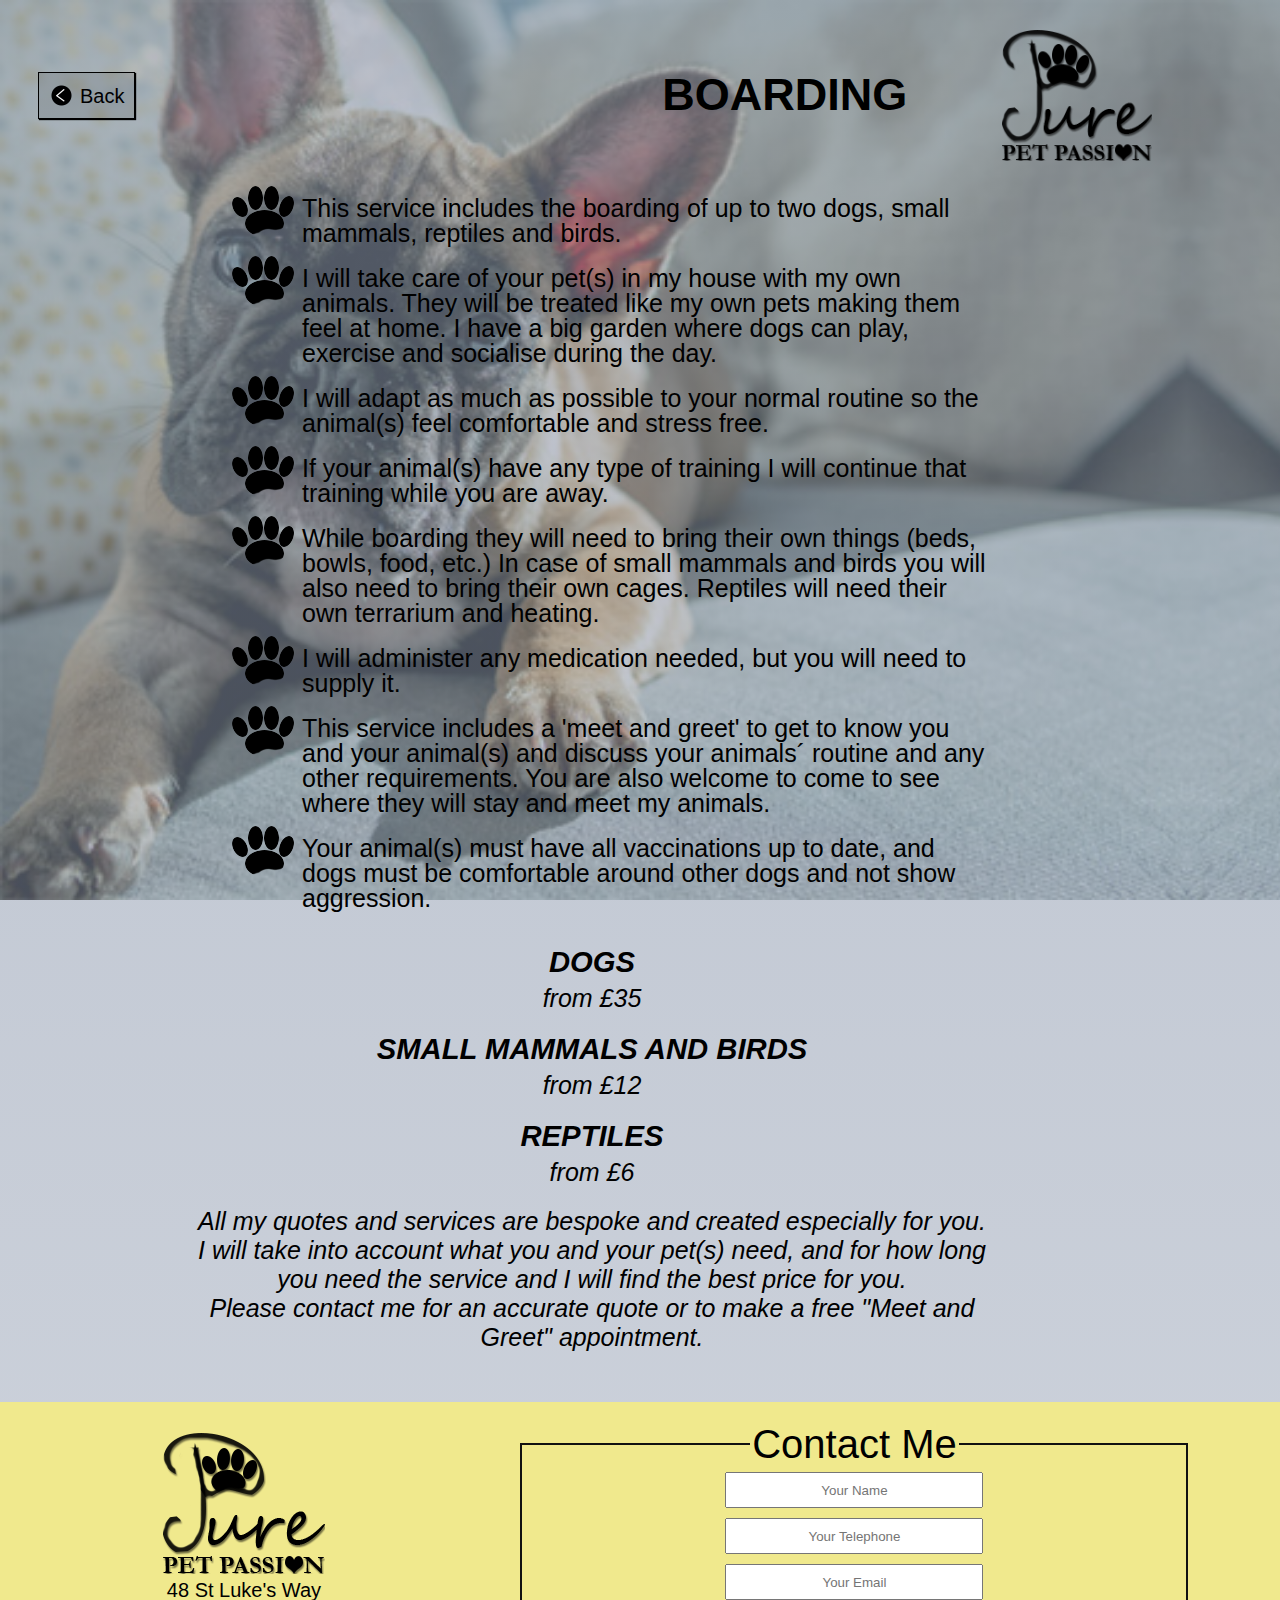
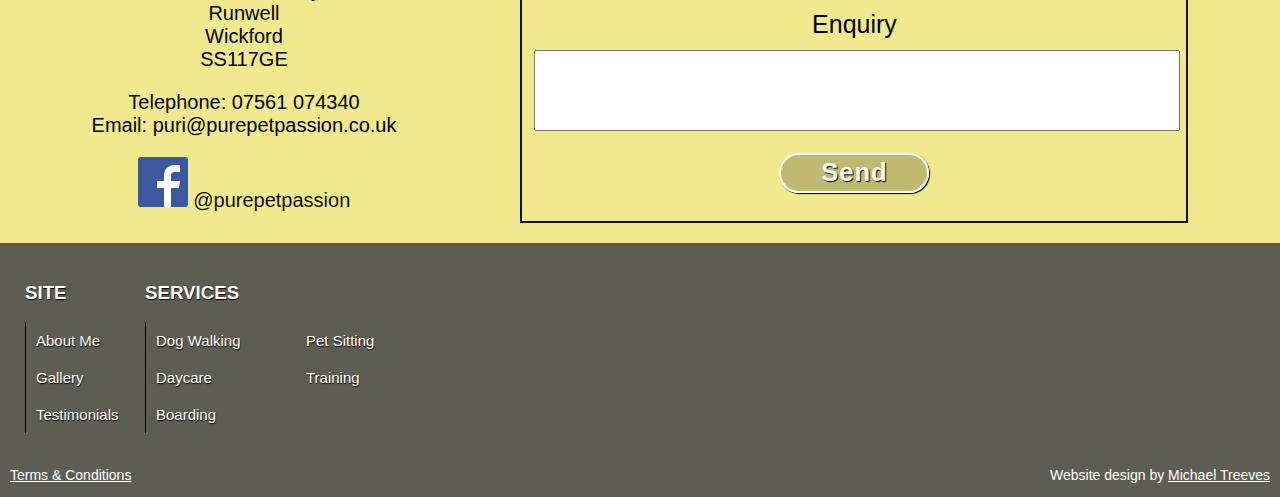
<file: boarding/index.html>
<!DOCTYPE html>
<html>
<head>
    <link rel="stylesheet" type="text/css" href="boarding.css">
    <meta name="viewport" content="width=device-width, initial-scale=1, shrink-to-fit=no">
    <meta charset="utf-8">
    <link href="../favicon.ico" rel="icon" type="image/x-icon" />
    <title>Boarding</title>
</head>
<body>
<div class="container">
    <div class="header">
        <a href="https://purepetpassion.co.uk/#services" class="back"><img class="back-button" src="../images/back.png"> Back</a>
        <h1>BOARDING</h1>
        <img src="../images/logotrans.png">
    </div>
    <div class="list">
        <ul>
            <li class="bullet">
            This service includes the boarding of up to two dogs, small mammals, reptiles and birds.</li>
            <li class="bullet">
            I will take care of your pet(s) in my house with my own animals. They will be treated like my own pets making them feel at home. I have a big garden where dogs can play, exercise and socialise during the day.</li>
            <li class="bullet">
            I will adapt as much as possible to your normal routine so the animal(s) feel comfortable and stress free.</li>
            <li class="bullet">
            If your animal(s) have any type of training I will continue that training while you are away.</li>
            <li class="bullet">
            While boarding they will need to bring their own things (beds, bowls, food, etc.) In case of small mammals and birds you will also need to bring their own cages. Reptiles will need their own terrarium and heating.</li>
            <li class="bullet">
            I will administer any medication needed, but you will need to supply it.</li>
            <li class="bullet">
            This service includes a 'meet and greet' to get to know you and your animal(s) and discuss your animals´ routine and any other requirements. You are also welcome to come to see where they will stay and meet my animals.</li>
            <li class="bullet">
            Your animal(s) must have all vaccinations up to date, and dogs must be comfortable around other dogs and not show aggression.</li>
        </ul>
        <div class="prices">
            <h3>DOGS</h3>
            <p>from £35</p>

            <h3>SMALL MAMMALS AND BIRDS</h3>
            <p>from £12</p>

            <h3>REPTILES</h3>
            <p>from £6</p>

            <p>All my quotes and services are bespoke and created especially for you. <br>I will take into account what you and your pet(s) need, and for how long you need the service and I will find the best price for you. <br>Please contact me for an accurate quote or to make a free "Meet and Greet" appointment.</p>
            
        </div>
    </div>
</div>
<section id="contact">
    <div class="details">
        <img src="../images/logotrans.png">
        <p>48 St Luke's Way<br>
            Runwell<br>
            Wickford<br>
            SS117GE<br>
        </p>
        <p>
            Telephone: 07561 074340<br>
            Email: puri@purepetpassion.co.uk
        </p>
        <a href="https://www.facebook.com/purepetpassion"><img class="facebook" src="../images/fblogo.png" alt="facebook logo"> @purepetpassion</a>
    </div>
    <div class="form">
        <fieldset>
            <legend align="center">Contact Me</legend>
            <form action="https://formspree.io/puri@purepetpassion.co.uk"
                  method="POST">
                <input type="text" name="name" placeholder="Your Name" required><br>
                <input type="text" name="telephone" placeholder="Your Telephone"><br>
                <input type="email" name="_replyto" placeholder="Your Email" required><br>
                <label>Enquiry</label><br>
                <textarea name="message" rows="5" required></textarea>
                <br><br>
                <input class="submit" type="submit" value="Send">
            </form><br>
          </fieldset>
    </div>
</section>
<section id="footer">
    <div class="site">
        <h3>SITE</h3>
        <ul>
            <li><a href="https://purepetpassion.co.uk/#about">About Me</a></li>
            <li><a href="https://purepetpassion.co.uk/#gallery">Gallery</a></li>
            <li><a href="https://purepetpassion.co.uk/#testimonials">Testimonials</a></li>
        </ul>
    </div>
    <div class="services">
        <h3>SERVICES</h3>
        <ul>
            <li><a href="https://purepetpassion.co.uk/dogwalk/">Dog Walking</a></li>
            <li><a href="https://purepetpassion.co.uk/petsit/">Pet Sitting</a></li>
            <li><a href="https://purepetpassion.co.uk/dogdaycare/">Daycare</a></li>
            <li><a href="https://purepetpassion.co.uk/training/">Training</a></li>
            <li><a href="https://purepetpassion.co.uk/boarding/">Boarding</a></li>
        </ul>
    </div>
</section>
<section class="copyright">
    <a href="https://purepetpassion.co.uk/terms/">Terms & Conditions</a>
    <p>Website design by <a href="http://www.mike-treeves.co.uk/">Michael Treeves</a></p>
</section>
</body>
</html>
</file>
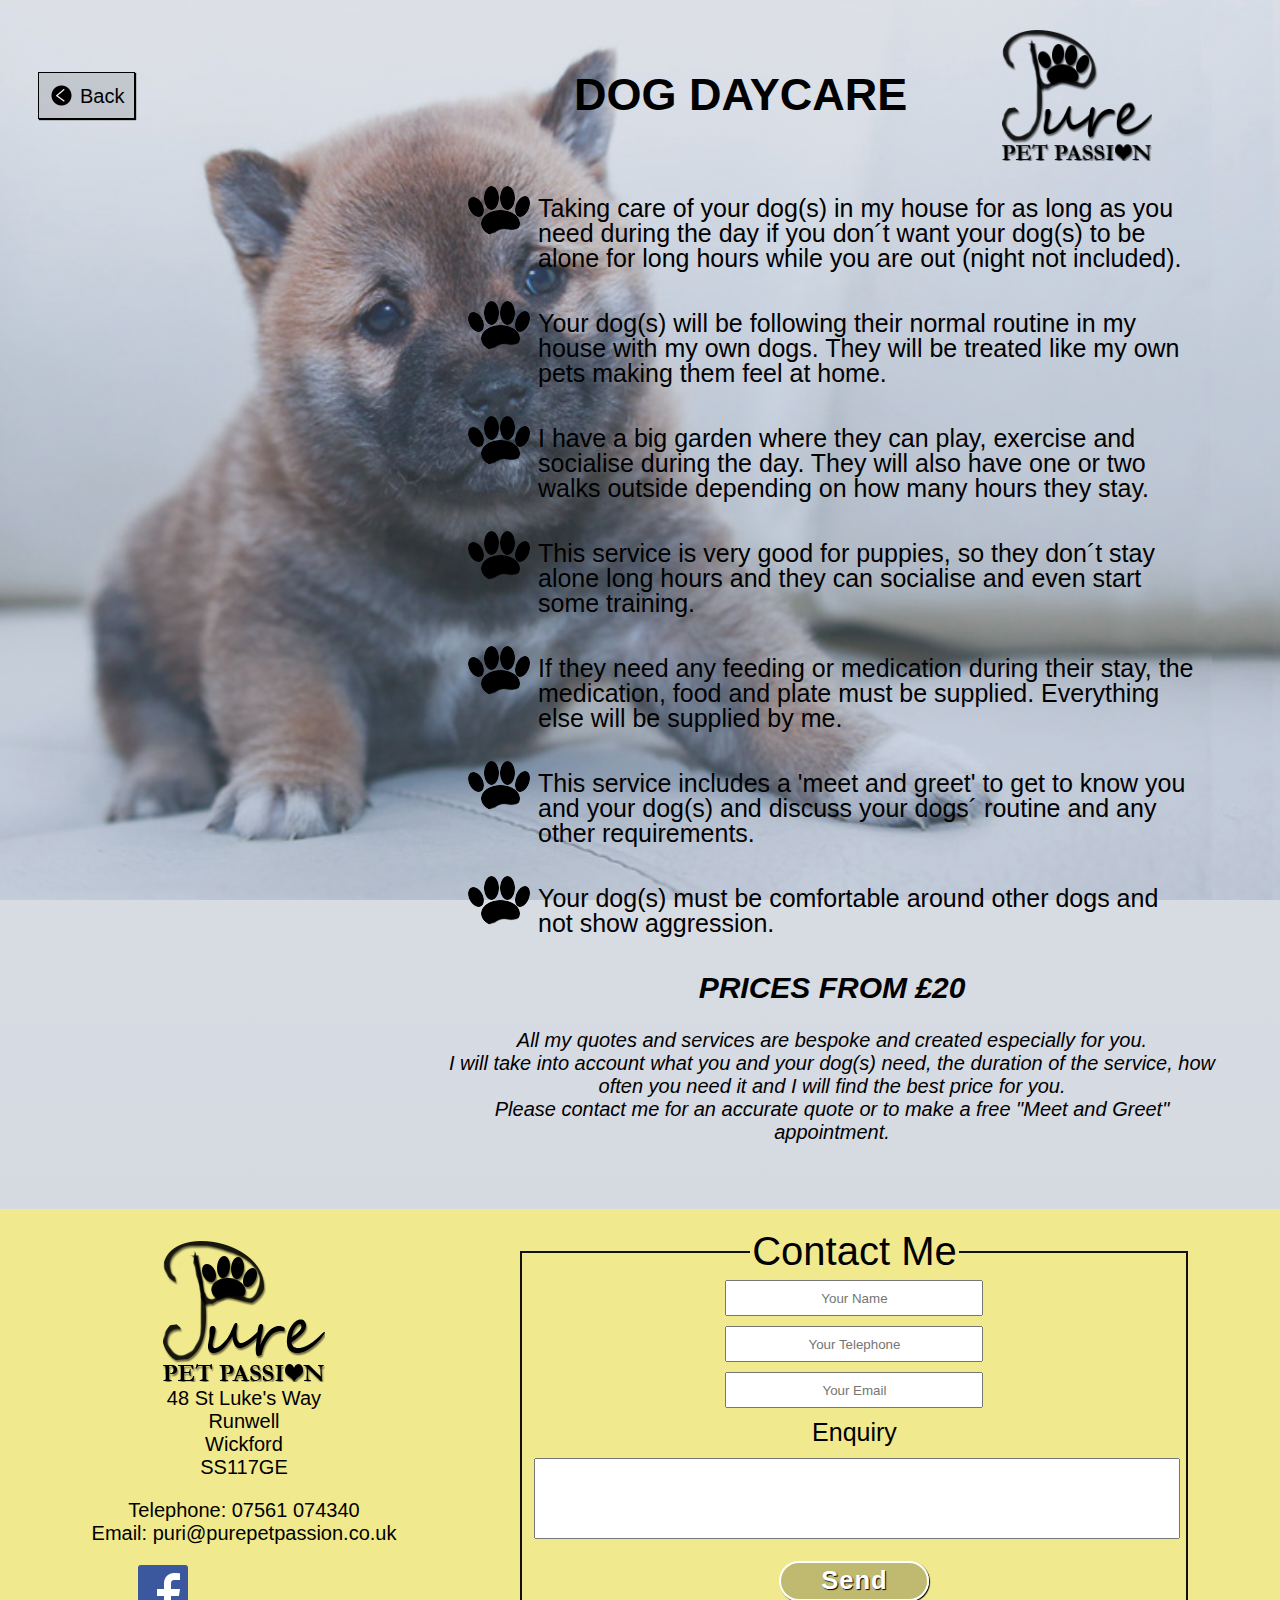
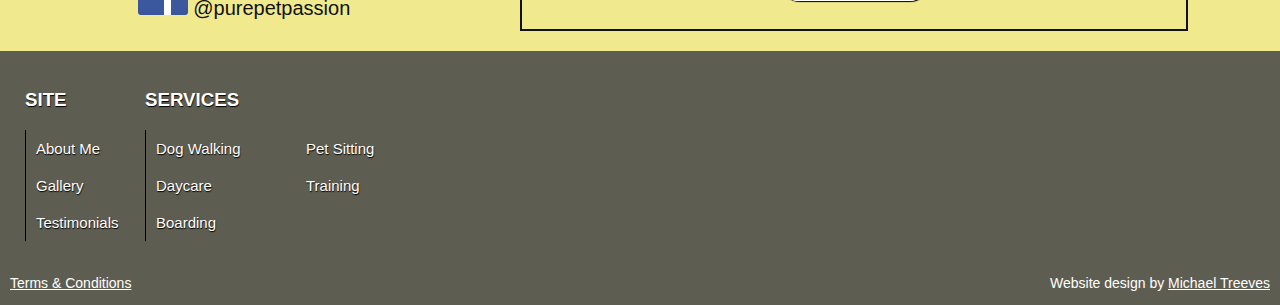
<file: dogdaycare/index.html>
<!DOCTYPE html>
<html>
<head>
    <link rel="stylesheet" type="text/css" href="daycare.css">
    <meta name="viewport" content="width=device-width, initial-scale=1">
    <meta charset="utf-8">
    <link href="../favicon.ico" rel="icon" type="image/x-icon" />
    <title>Dog Daycare</title>
</head>
<body>
<div class="container">
    <div class="header">
        <a href="https://purepetpassion.co.uk/#services" class="back"><img class="back-button" src="../images/back.png"> Back</a>
        <h1>DOG DAYCARE</h1>
        <img src="../images/logotrans.png">
    </div>
    <div class="list">
        <ul>
            <li class="bullet">
            Taking care of your dog(s) in my house for as long as you need during the day if you don´t want your dog(s) to be alone for long hours while you are out (night not included).</li>
            <li class="bullet">
            Your dog(s) will be following their normal routine in my house with my own dogs. They will be treated like my own pets making them feel at home.</li>
            <li class="bullet">
            I have a big garden where they can play, exercise and socialise during the day. They will also have one or two walks outside depending on how many hours they stay.</li>
            <li class="bullet">
            This service is very good for puppies, so they don´t stay alone long hours and they can socialise and even start some training.</li>
            <li class="bullet">
            If they need any feeding or medication during their stay, the medication, food and plate must be supplied. Everything else will be supplied by me.</li>
            <li class="bullet">
            This service includes a 'meet and greet' to get to know you and your dog(s) and discuss your dogs´ routine and any other requirements. </li>
            <li class="bullet">
            Your dog(s) must be comfortable around other dogs and not show aggression.</li>
        </ul>
        <div class="prices">
            <h2>PRICES FROM £20</h2>
            <p>All my quotes and services are bespoke and created especially for you. <br>I will take into account what you and your dog(s) need, the duration of the service, how often you need it and I will find the best price for you. <br>Please contact me for an accurate quote or to make a free "Meet and Greet" appointment.</p>
        </div>
    </div>
</div>
<section id="contact">
    <div class="details">
        <img src="../images/logotrans.png">
        <p>48 St Luke's Way<br>
            Runwell<br>
            Wickford<br>
            SS117GE<br>
        </p>
        <p>
            Telephone: 07561 074340<br>
            Email: puri@purepetpassion.co.uk
        </p>
        <a href="https://www.facebook.com/purepetpassion"><img class="facebook" src="../images/fblogo.png" alt="facebook logo"> @purepetpassion</a>
        </div>
    <div class="form">
        <fieldset>
            <legend align="center">Contact Me</legend>
            <form action="https://formspree.io/puri@purepetpassion.co.uk"
                  method="POST">
                <input type="text" name="name" placeholder="Your Name" required><br>
                <input type="text" name="telephone" placeholder="Your Telephone"><br>
                <input type="email" name="_replyto" placeholder="Your Email" required><br>
                <label>Enquiry</label><br>
                <textarea name="message" rows="5" required></textarea>
                <br><br>
                <input class="submit" type="submit" value="Send">
            </form><br>
          </fieldset>
    </div>
</section>
<section id="footer">
    <div class="site">
        <h3>SITE</h3>
        <ul>
            <li><a href="https://purepetpassion.co.uk/#about">About Me</a></li>
            <li><a href="https://purepetpassion.co.uk/#gallery">Gallery</a></li>
            <li><a href="https://purepetpassion.co.uk/#testimonials">Testimonials</a></li>
        </ul>
    </div>
    <div class="services">
        <h3>SERVICES</h3>
        <ul>
            <li><a href="https://purepetpassion.co.uk/dogwalk/">Dog Walking</a></li>
            <li><a href="https://purepetpassion.co.uk/petsit/">Pet Sitting</a></li>
            <li><a href="https://purepetpassion.co.uk/dogdaycare/">Daycare</a></li>
            <li><a href="https://purepetpassion.co.uk/training/">Training</a></li>
            <li><a href="https://purepetpassion.co.uk/boarding/">Boarding</a></li>
        </ul>
    </div>
</section>
<section class="copyright">
    <a href="https://purepetpassion.co.uk/terms/">Terms & Conditions</a>
    <p>Website design by <a href="http://www.mike-treeves.co.uk/">Michael Treeves</a></p>
</section>
</body>
</html>
</file>
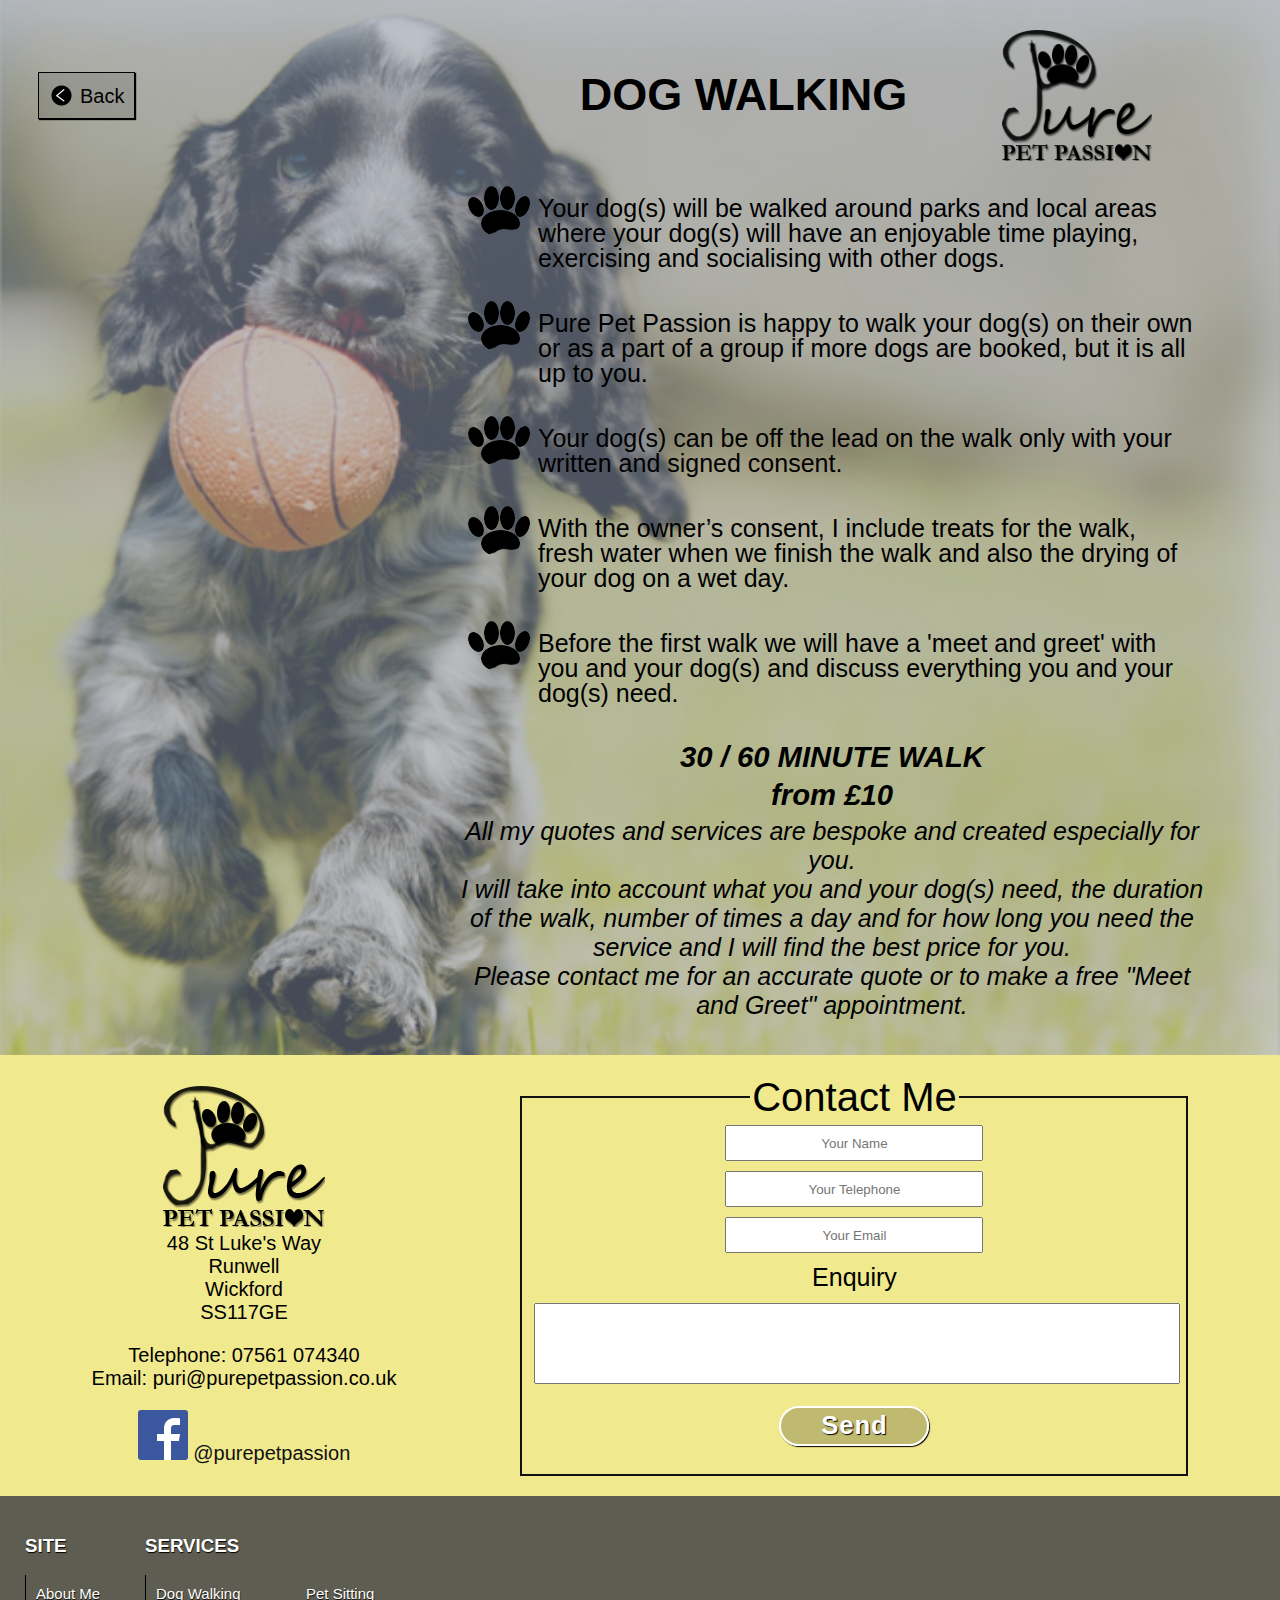
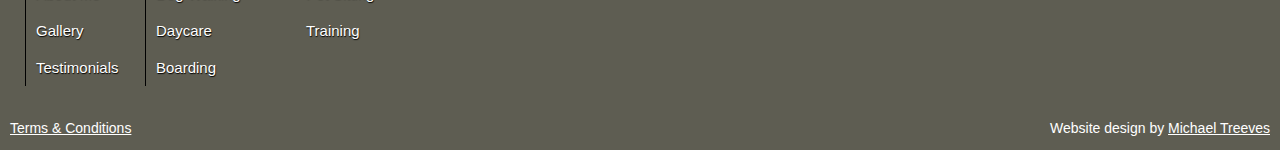
<file: dogwalk/index.html>
<!DOCTYPE html>
<html>
<head>
    <link rel="stylesheet" type="text/css" href="dogwalk.css">
    <meta name="viewport" content="width=device-width, initial-scale=1">
    <meta charset="utf-8">
    <link href="../favicon.ico" rel="icon" type="image/x-icon" />
    <title>Dog Walking</title>
</head>
<body>
<div class="container">
    <div class="header">
        <a href="https://purepetpassion.co.uk/#services" class="back"><img class="back-button" src="../images/back.png"> Back</a>
        <h1>DOG WALKING</h1>
        <img src="../images/logotrans.png">
    </div>
    <div class="list">
        <ul>
            <li class="bullet">
            Your dog(s) will be walked around parks and local areas where your dog(s) will have an enjoyable time playing, exercising and socialising with other dogs.</li>
            <li class="bullet">
            Pure Pet Passion is happy to walk your dog(s) on their own or as a part of a group if more dogs are booked, but it is all up to you.</li>
            <li class="bullet">
            Your dog(s) can be off the lead on the walk only with your written and signed consent.</li>
            <li class="bullet">
            With the owner’s consent, I include treats for the walk, fresh water when we finish the walk and also the drying of your dog on a wet day.</li>
            <li class="bullet">
            Before the first walk we will have a 'meet and greet' with you and your dog(s) and discuss everything you and your dog(s) need. </li>
        </ul>
        <div class="prices">
            <h3>30 / 60 MINUTE WALK</h3>
            <h3>from £10</h3>
            <p>All my quotes and services are bespoke and created especially for you. <br>I will take into account what you and your dog(s) need, the duration of the walk, number of times a day and for how long you need the service and I will find the best price for you. <br>Please contact me for an accurate quote or to make a free "Meet and Greet" appointment.</p>
        </div>
    </div>
</div>
<section id="contact">
    <div class="details">
        <img src="../images/logotrans.png">
        <p>48 St Luke's Way<br>
            Runwell<br>
            Wickford<br>
            SS117GE<br>
        </p>
        <p>
            Telephone: 07561 074340<br>
            Email: puri@purepetpassion.co.uk
        </p>
        <a href="https://www.facebook.com/purepetpassion"><img class="facebook" src="../images/fblogo.png" alt="facebook logo"> @purepetpassion</a>
        </div>
    <div class="form">
        <fieldset>
            <legend align="center">Contact Me</legend>
            <form action="https://formspree.io/puri@purepetpassion.co.uk"
                  method="POST">
                <input type="text" name="name" placeholder="Your Name" required><br>
                <input type="text" name="telephone" placeholder="Your Telephone"><br>
                <input type="email" name="_replyto" placeholder="Your Email" required><br>
                <label>Enquiry</label><br>
                <textarea name="message" rows="5" required></textarea>
                <br><br>
                <input class="submit" type="submit" value="Send">
            </form><br>
          </fieldset>
    </div>
</section>
<section id="footer">
    <div class="site">
        <h3>SITE</h3>
        <ul>
            <li><a href="https://purepetpassion.co.uk/#about">About Me</a></li>
            <li><a href="https://purepetpassion.co.uk/#gallery">Gallery</a></li>
            <li><a href="https://purepetpassion.co.uk/#testimonials">Testimonials</a></li>
        </ul>
    </div>
    <div class="services">
        <h3>SERVICES</h3>
        <ul>
            <li><a href="https://purepetpassion.co.uk/dogwalk/">Dog Walking</a></li>
            <li><a href="https://purepetpassion.co.uk/petsit/">Pet Sitting</a></li>
            <li><a href="https://purepetpassion.co.uk/dogdaycare/">Daycare</a></li>
            <li><a href="https://purepetpassion.co.uk/training/">Training</a></li>
            <li><a href="https://purepetpassion.co.uk/boarding/">Boarding</a></li>
        </ul>
    </div>
</section>
<section class="copyright">
    <a href="https://purepetpassion.co.uk/terms/">Terms & Conditions</a>
    <p>Website design by <a href="http://www.mike-treeves.co.uk/">Michael Treeves</a></p>
</section>
</body>
</html>
</file>
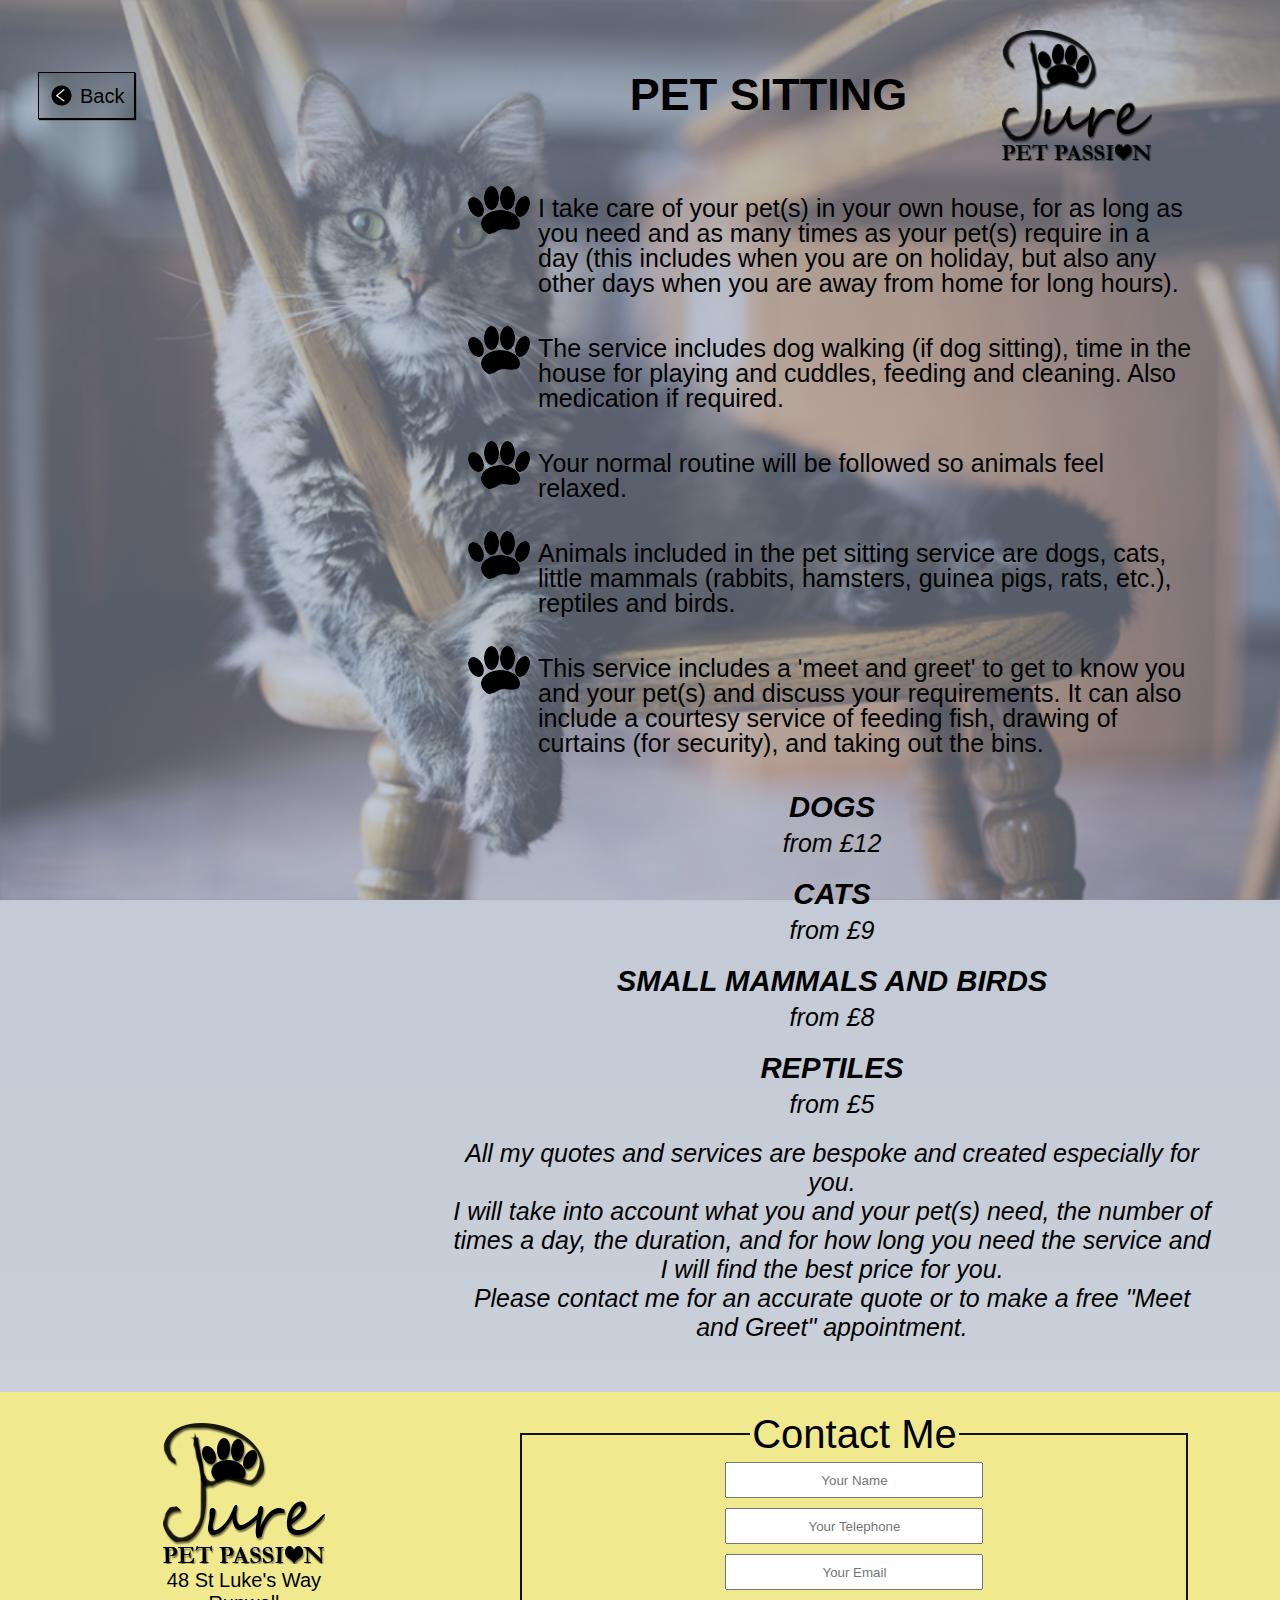
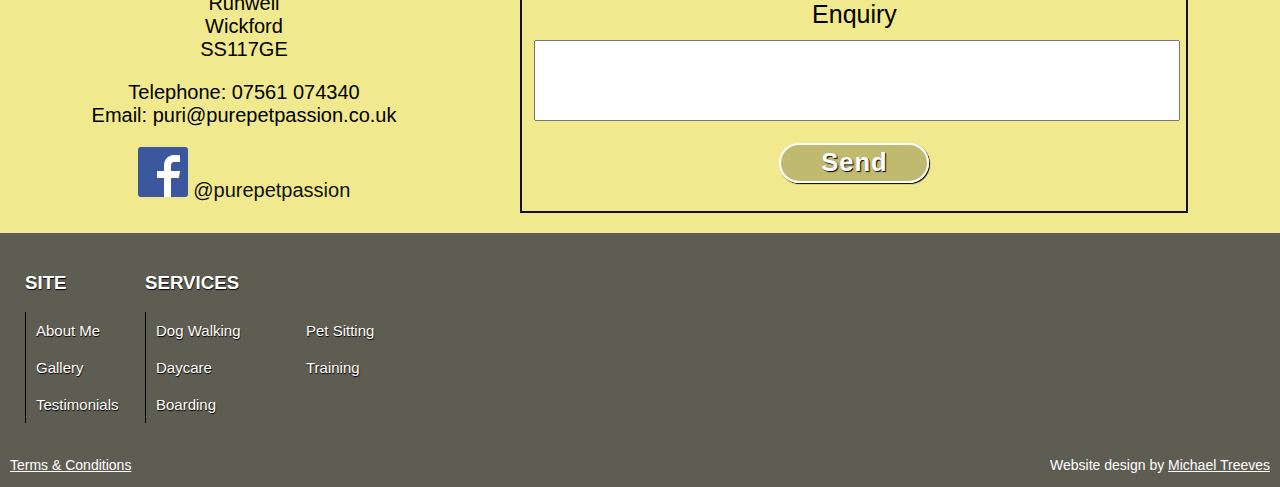
<file: petsit/index.html>
<!DOCTYPE html>
<html>
<head>
    <link rel="stylesheet" type="text/css" href="petsit.css">
    <meta name="viewport" content="width=device-width, initial-scale=1">
    <meta charset="utf-8">
    <link href="../favicon.ico" rel="icon" type="image/x-icon" />
    <title>Pet Sitting</title>
</head>
<body>
<div class="container">
    <div class="header">
        <a href="https://purepetpassion.co.uk/#services" class="back"><img class="back-button" src="../images/back.png"> Back</a>
        <h1>PET SITTING</h1>
        <img src="../images/logotrans.png">
    </div>
    <div class="list">
        <ul>
            <li class="bullet">
            I take care of your pet(s) in your own house, for as long as you need and as many times as your pet(s) require in a day (this includes when you are on holiday, but also any other days when you are away from home for long hours).</li>
            <li class="bullet">
            The service includes dog walking (if dog sitting), time in the house for playing and cuddles, feeding and cleaning. Also medication if required.</li>
            <li class="bullet">
            Your normal routine will be followed so animals feel relaxed.</li>
            <li class="bullet">
            Animals included in the pet sitting service are dogs, cats, little mammals (rabbits, hamsters, guinea pigs, rats, etc.), reptiles and birds.</li>
            <li class="bullet">
            This service includes a 'meet and greet' to get to know you and your pet(s) and discuss your requirements. It can also include a courtesy service of feeding fish, drawing of curtains (for security), and taking out the bins.</li>
        </ul>
        <div class="prices">
            <h3>DOGS</h3>
            <p>from £12</p>

            <h3>CATS</h3>
            <p>from £9</p>

            <h3>SMALL MAMMALS AND BIRDS</h3>
            <p>from £8</p>

            <h3>REPTILES</h3>
            <p>from £5</p>
            <p>All my quotes and services are bespoke and created especially for you. <br>I will take into account what you and your pet(s) need, the number of times a day, the duration, and for how long you need the service and I will find the best price for you. <br>Please contact me for an accurate quote or to make a free "Meet and Greet" appointment.</p>
        </div>
    </div>
</div>
<section id="contact">
    <div class="details">
        <img src="../images/logotrans.png">
        <p>48 St Luke's Way<br>
            Runwell<br>
            Wickford<br>
            SS117GE<br>
        </p>
        <p>
            Telephone: 07561 074340<br>
            Email: puri@purepetpassion.co.uk
        </p>
        <a href="https://www.facebook.com/purepetpassion"><img class="facebook" src="../images/fblogo.png" alt="facebook logo"> @purepetpassion</a>
        </div>
    <div class="form">
        <fieldset>
            <legend align="center">Contact Me</legend>
            <form action="https://formspree.io/puri@purepetpassion.co.uk"
                  method="POST">
                <input type="text" name="name" placeholder="Your Name" required><br>
                <input type="text" name="telephone" placeholder="Your Telephone"><br>
                <input type="email" name="_replyto" placeholder="Your Email" required><br>
                <label>Enquiry</label><br>
                <textarea name="message" rows="5" required></textarea>
                <br><br>
                <input class="submit" type="submit" value="Send">
            </form><br>
          </fieldset>
    </div>
</section>
<section id="footer">
    <div class="site">
        <h3>SITE</h3>
        <ul>
            <li><a href="https://purepetpassion.co.uk/#about">About Me</a></li>
            <li><a href="https://purepetpassion.co.uk/#gallery">Gallery</a></li>
            <li><a href="https://purepetpassion.co.uk/#testimonials">Testimonials</a></li>
        </ul>
    </div>
    <div class="services">
        <h3>SERVICES</h3>
        <ul>
            <li><a href="https://purepetpassion.co.uk/dogwalk/">Dog Walking</a></li>
            <li><a href="https://purepetpassion.co.uk/petsit/">Pet Sitting</a></li>
            <li><a href="https://purepetpassion.co.uk/dogdaycare/">Daycare</a></li>
            <li><a href="https://purepetpassion.co.uk/training/">Training</a></li>
            <li><a href="https://purepetpassion.co.uk/boarding/">Boarding</a></li>
        </ul>
    </div>
</section>
<section class="copyright">
    <a href="https://purepetpassion.co.uk/terms/">Terms & Conditions</a>
    <p>Website design by <a href="http://www.mike-treeves.co.uk/">Michael Treeves</a></p>
</section>
</body>
</html>
</file>
<file: boarding/boarding.css>
body {
  background: linear-gradient(rgba(141, 153, 174, 0.6), rgba(141, 153, 174, 0.3)), url(../images/background-boarding-mobile.jpg) no-repeat;
  background-size: 500px;
  font-family: Arial;
  margin: 0; }

.container {
  padding: 30px 0px; }

.header {
  display: grid;
  grid-gap: 10px;
  grid-template-columns: auto 2fr auto;
  align-items: center;
  justify-content: space-between;
  margin: 0px 15px; }
  .header h1 {
    text-align: center;
    font-size: 30px;
    font-size: 5vw; }
    @media (max-width: 300px) {
      .header h1 {
        font-size: 15px; } }
    @media (min-width: 900px) {
      .header h1 {
        font-size: 45px; } }
  .header img {
    width: 20vw;
    max-width: 150px; }
  .header .back {
    text-align: center;
    padding: 10px;
    font-size: 20px;
    text-decoration: none;
    color: black;
    background: rgba(1, 1, 1, 0.1);
    border: 1px solid black;
    box-shadow: 1px 1px 1px black; }
    .header .back:hover {
      background: rgba(255, 255, 255, 0.1); }
    .header .back .back-button {
      width: 25px;
      margin-bottom: -5px; }

.list {
  width: 95%;
  margin: 0 auto;
  font-size: 30px;
  font-size: 3vw; }
  @media (max-width: 333.3333333333px) {
    .list {
      font-size: 10px; } }
  @media (min-width: 1666.6666666667px) {
    .list {
      font-size: 50px; } }
  .list ul {
    font-size: 30px;
    font-size: 3vw;
    list-style-type: none; }
    @media (max-width: 333.3333333333px) {
      .list ul {
        font-size: 10px; } }
    @media (min-width: 833.3333333333px) {
      .list ul {
        font-size: 25px; } }
    .list ul li {
      background: url("../images/paw.png") no-repeat left top;
      padding: 10px 0px 10px 70px;
      line-height: 25px; }

.prices {
  font-size: 30px;
  font-size: 3vw;
  grid-column: 2;
  text-align: center;
  font-style: italic; }
  @media (max-width: 333.3333333333px) {
    .prices {
      font-size: 10px; } }
  @media (min-width: 833.3333333333px) {
    .prices {
      font-size: 25px; } }
  .prices p {
    padding-bottom: 5px; }
  .prices h3, .prices p {
    margin: 5px; }
  .prices h4 {
    margin-top: 10px; }

#contact {
  text-align: center;
  background-color: #f0e98d;
  padding: 20px 0px 30px 0px; }
  #contact .details img {
    height: 100px; }
  #contact .details p {
    margin-top: 0; }
  #contact .details a {
    text-decoration: none;
    color: #111; }
  #contact .details .facebook {
    width: 50px;
    height: 50px; }

.form fieldset {
  width: 80vw;
  margin: 0 auto;
  border: 2px solid #111; }
  .form fieldset legend {
    font-size: 40px;
    font-weight: 500; }
.form input {
  height: 30px;
  width: 250px;
  text-align: center;
  margin-bottom: 10px; }
.form textarea {
  width: 100%;
  margin-top: 0.8em;
  resize: none; }
.form label {
  font-size: 25px; }
.form .submit {
  width: 150px;
  height: 40px;
  cursor: pointer;
  margin: 0 auto;
  border: 2px solid white;
  -webkit-border-radius: 40px;
  border-radius: 40px;
  font-weight: 700;
  font-size: 1.6em;
  line-height: 1;
  color: white;
  text-shadow: 1px 1px 1px black;
  box-shadow: 1px 1px 1px black;
  text-align: center;
  -o-text-overflow: clip;
  text-overflow: clip;
  letter-spacing: 1px;
  background: rgba(1, 1, 1, 0.2); }
  .form .submit:hover {
    transition: all 0.1s ease-in-out;
    transform: scale(1.1); }
  .form .submit:focus {
    outline: 0; }

#footer {
  display: grid;
  grid-template-columns: auto 2fr;
  color: white;
  text-shadow: 0.5px 0.5px 1px black;
  background: #5e5d52;
  text-align: left;
  padding: 20px 25px; }
  #footer h4 {
    font-size: 20px;
    font-size: 4vw;
    display: inline-block;
    margin: 5px;
    border-bottom: 1px solid black; }
    @media (max-width: 500px) {
      #footer h4 {
        font-size: 20px; } }
    @media (min-width: 750px) {
      #footer h4 {
        font-size: 30px; } }
  #footer ul {
    font-size: 15px;
    font-size: 3vw;
    list-style-type: none;
    padding: 0;
    margin: 0;
    border-left: 1px solid black; }
    @media (max-width: 433.3333333333px) {
      #footer ul {
        font-size: 13px; } }
    @media (min-width: 500px) {
      #footer ul {
        font-size: 15px; } }
    #footer ul li a {
      padding: 10px;
      display: inline-block;
      color: white;
      text-decoration: none; }
      #footer ul li a:hover {
        background: rgba(244, 244, 244, 0.8); }
  #footer .site {
    margin-right: 20px;
    max-width: 100px; }
  #footer .services ul {
    max-width: 300px;
    display: grid;
    grid-template-columns: 1fr 1fr;
    grid-template-rows: 1fr 1fr 1fr;
    max-width: 300px; }

.copyright {
  display: flex;
  justify-content: space-between;
  align-items: center;
  background: #5e5d52;
  padding: 0px 10px;
  font-size: 12px;
  color: white; }
  .copyright a {
    color: white; }

@media screen and (min-width: 500px) {
  body {
    background: linear-gradient(rgba(141, 153, 174, 0.6), rgba(141, 153, 174, 0.4)) url(../images/background-boarding-mobile.jpg) no-repeat;
    background-size: cover; }

  .header {
    margin: 0px 10% 0 3%; }
    .header h1 {
      margin-right: 10%;
      text-align: right; }

  .list {
    width: 80%;
    margin: 0 15vw;
    max-width: 800px; }

  .prices p {
    padding-bottom: 15px; }

  #contact {
    display: flex;
    align-items: center;
    justify-content: center;
    padding: 20px; }
    #contact .details {
      margin-right: 10%;
      font-size: 20px; }
      #contact .details img {
        width: 162px;
        height: 141px; }
    #contact .form fieldset {
      width: 50vw; }

  .copyright {
    font-size: 14px; } }
@media screen and (min-width: 1025px) {
  body {
    background: linear-gradient(rgba(141, 153, 174, 0.6), rgba(141, 153, 174, 0.4)), url(../images/background-boarding.jpg) no-repeat fixed;
    background-size: cover; } }
@media screen and (min-width: 1350px) {
  .list {
    width: 100%;
    margin: 0 39vw; } }

/*# sourceMappingURL=boarding.css.map */
</file>
<file: dogdaycare/daycare.css>
body {
  background: linear-gradient(rgba(141, 153, 174, 0.6), rgba(141, 153, 174, 0.3)), url(../images/daycare-mobile.jpg) no-repeat;
  background-size: contain;
  font-family: Arial;
  margin: 0; }

.container {
  padding: 30px 0px; }

.header {
  display: grid;
  grid-gap: 10px;
  grid-template-columns: auto 2fr auto;
  align-items: center;
  justify-content: space-between;
  margin: 0px 15px; }
  .header h1 {
    text-align: center;
    font-size: 30px;
    font-size: 5vw; }
    @media (max-width: 300px) {
      .header h1 {
        font-size: 15px; } }
    @media (min-width: 900px) {
      .header h1 {
        font-size: 45px; } }
  .header img {
    width: 20vw;
    max-width: 150px; }
  .header .back {
    text-align: center;
    font-size: 20px;
    padding: 10px;
    text-decoration: none;
    color: black;
    background: rgba(1, 1, 1, 0.1);
    border: 1px solid black;
    box-shadow: 1px 1px 1px black; }
    .header .back:hover {
      background: rgba(255, 255, 255, 0.1); }
    .header .back .back-button {
      width: 25px;
      margin-bottom: -5px; }

.list {
  width: 80%;
  margin: 0 auto;
  font-size: 30px;
  font-size: 3vw; }
  @media (max-width: 333.3333333333px) {
    .list {
      font-size: 10px; } }
  @media (min-width: 1333.3333333333px) {
    .list {
      font-size: 40px; } }
  .list .fa-paw {
    font-size: 10vw;
    max-width: 80px; }
  .list ul {
    font-size: 30px;
    font-size: 3vw;
    list-style-type: none;
    padding: 0; }
    @media (max-width: 333.3333333333px) {
      .list ul {
        font-size: 10px; } }
    @media (min-width: 833.3333333333px) {
      .list ul {
        font-size: 25px; } }
    .list ul li {
      background: url("../images/paw.png") no-repeat left top;
      padding: 10px 0px 10px 70px;
      line-height: 25px; }

.prices {
  font-size: 30px;
  font-size: 2.8vw;
  grid-column: 2;
  text-align: center;
  font-style: italic; }
  @media (max-width: 357.1428571429px) {
    .prices {
      font-size: 10px; } }
  @media (min-width: 714.2857142857px) {
    .prices {
      font-size: 20px; } }
  .prices p {
    padding-bottom: 15px; }
  .prices h3 {
    margin: 5px; }
  .prices .clarification {
    margin: 5%; }
    .prices .clarification h4 {
      margin: 0; }

#contact {
  text-align: center;
  background-color: #f0e98d;
  padding: 20px 0px 30px 0px; }
  #contact .details img {
    height: 100px; }
  #contact .details p {
    margin-top: 0; }
  #contact .details a {
    text-decoration: none;
    color: #111; }
  #contact .details .facebook {
    width: 50px;
    height: 50px; }

.form fieldset {
  width: 80vw;
  margin: 0 auto;
  border: 2px solid #111; }
  .form fieldset legend {
    font-size: 40px;
    font-weight: 500; }
.form input {
  height: 30px;
  width: 250px;
  text-align: center;
  margin-bottom: 10px; }
.form textarea {
  width: 100%;
  margin-top: 0.8em;
  resize: none; }
.form label {
  font-size: 25px; }
.form .submit {
  width: 150px;
  height: 40px;
  cursor: pointer;
  margin: 0 auto;
  border: 2px solid white;
  -webkit-border-radius: 40px;
  border-radius: 40px;
  font-weight: 700;
  font-size: 1.6em;
  line-height: 1;
  color: white;
  text-shadow: 1px 1px 1px black;
  box-shadow: 1px 1px 1px black;
  text-align: center;
  -o-text-overflow: clip;
  text-overflow: clip;
  letter-spacing: 1px;
  background: rgba(1, 1, 1, 0.2); }
  .form .submit:hover {
    transition: all 0.1s ease-in-out;
    transform: scale(1.1); }
  .form .submit:focus {
    outline: 0; }

#footer {
  display: grid;
  grid-template-columns: auto 2fr;
  color: white;
  text-shadow: 0.5px 0.5px 1px black;
  background: #5e5d52;
  text-align: left;
  padding: 20px 25px; }
  #footer h4 {
    font-size: 20px;
    font-size: 4vw;
    display: inline-block;
    margin: 5px;
    border-bottom: 1px solid black; }
    @media (max-width: 500px) {
      #footer h4 {
        font-size: 20px; } }
    @media (min-width: 750px) {
      #footer h4 {
        font-size: 30px; } }
  #footer ul {
    font-size: 15px;
    font-size: 3vw;
    list-style-type: none;
    padding: 0;
    margin: 0;
    border-left: 1px solid black; }
    @media (max-width: 433.3333333333px) {
      #footer ul {
        font-size: 13px; } }
    @media (min-width: 500px) {
      #footer ul {
        font-size: 15px; } }
    #footer ul li a {
      padding: 10px;
      display: inline-block;
      color: white;
      text-decoration: none; }
      #footer ul li a:hover {
        background: rgba(244, 244, 244, 0.8); }
  #footer .site {
    margin-right: 20px;
    max-width: 100px; }
  #footer .services ul {
    max-width: 300px;
    display: grid;
    grid-template-columns: 1fr 1fr;
    grid-template-rows: 1fr 1fr 1fr;
    max-width: 300px; }

.copyright {
  display: flex;
  justify-content: space-between;
  align-items: center;
  background: #5e5d52;
  padding: 0px 10px;
  font-size: 12px;
  color: white; }
  .copyright a {
    color: white; }

@media screen and (min-width: 700px) {
  body {
    background: linear-gradient(rgba(141, 153, 174, 0.3), rgba(141, 153, 174, 0.4)), url(../images/daycare-mobile.jpg) no-repeat;
    background-size: cover; }

  .header {
    margin: 0px 10% 0 3%; }
    .header h1 {
      margin-right: 10%;
      text-align: right; }

  .list {
    width: 60%;
    margin: 0 35vw;
    max-width: 800px; }
    .list li {
      margin: 20px; }

  #contact {
    display: flex;
    align-items: center;
    justify-content: center;
    padding: 20px; }
    #contact .details {
      margin-right: 10%;
      font-size: 20px; }
      #contact .details img {
        width: 162px;
        height: 141px; }
    #contact .form fieldset {
      width: 50vw; }

  .copyright {
    font-size: 14px; } }
@media screen and (min-width: 1025px) {
  body {
    background: linear-gradient(rgba(141, 153, 174, 0.3), rgba(141, 153, 174, 0.4)), url(../images/background-daycare.jpg) no-repeat fixed;
    background-size: cover; } }

/*# sourceMappingURL=daycare.css.map */
</file>
<file: dogwalk/dogwalk.css>
body {
  background: linear-gradient(rgba(141, 153, 174, 0.7), rgba(141, 153, 174, 0.5)), url(../images/background-dogwalk-mobile.jpg) no-repeat;
  font-family: Arial;
  background-size: contain;
  margin: 0; }

.container {
  padding: 30px 0px; }

.header {
  display: grid;
  grid-gap: 10px;
  grid-template-columns: auto 2fr auto;
  align-items: center;
  justify-content: space-between;
  margin: 0px 15px; }
  .header h1 {
    text-align: center;
    font-size: 30px;
    font-size: 5vw; }
    @media (max-width: 300px) {
      .header h1 {
        font-size: 15px; } }
    @media (min-width: 900px) {
      .header h1 {
        font-size: 45px; } }
  .header img {
    width: 20vw;
    max-width: 150px; }
  .header .back {
    text-align: center;
    font-size: 20px;
    padding: 10px;
    text-decoration: none;
    color: black;
    background: rgba(1, 1, 1, 0.1);
    border: 1px solid black;
    box-shadow: 1px 1px 1px black; }
    .header .back:hover {
      background: rgba(255, 255, 255, 0.1); }
    .header .back .back-button {
      width: 25px;
      margin-bottom: -5px; }

.list {
  width: 80%;
  margin: 0 auto;
  font-size: 30px;
  font-size: 3vw; }
  @media (max-width: 333.3333333333px) {
    .list {
      font-size: 10px; } }
  @media (min-width: 1666.6666666667px) {
    .list {
      font-size: 50px; } }
  .list ul {
    font-size: 30px;
    font-size: 3vw;
    list-style-type: none;
    padding: 0; }
    @media (max-width: 333.3333333333px) {
      .list ul {
        font-size: 10px; } }
    @media (min-width: 833.3333333333px) {
      .list ul {
        font-size: 25px; } }
    .list ul li {
      background: url("../images/paw.png") no-repeat left top;
      padding: 10px 0px 10px 70px;
      line-height: 25px; }

.prices {
  font-size: 30px;
  font-size: 2.8vw;
  text-align: center;
  font-style: italic; }
  @media (max-width: 357.1428571429px) {
    .prices {
      font-size: 10px; } }
  @media (min-width: 892.8571428571px) {
    .prices {
      font-size: 25px; } }
  .prices h3, .prices p {
    margin: 5px; }

#contact {
  text-align: center;
  background-color: #f0e98d;
  padding: 20px 0px 30px 0px; }
  #contact .details img {
    height: 100px; }
  #contact .details p {
    margin-top: 0; }
  #contact .details a {
    text-decoration: none;
    color: #111; }
  #contact .details .facebook {
    width: 50px;
    height: 50px; }

.form fieldset {
  width: 80vw;
  margin: 0 auto;
  border: 2px solid #111; }
  .form fieldset legend {
    font-size: 40px;
    font-weight: 500; }
.form input {
  height: 30px;
  width: 250px;
  text-align: center;
  margin-bottom: 10px; }
.form textarea {
  width: 100%;
  margin-top: 0.8em;
  resize: none; }
.form label {
  font-size: 25px; }
.form .submit {
  width: 150px;
  height: 40px;
  cursor: pointer;
  margin: 0 auto;
  border: 2px solid white;
  -webkit-border-radius: 40px;
  border-radius: 40px;
  font-weight: 700;
  font-size: 1.6em;
  line-height: 1;
  color: white;
  text-shadow: 1px 1px 1px black;
  box-shadow: 1px 1px 1px black;
  text-align: center;
  -o-text-overflow: clip;
  text-overflow: clip;
  letter-spacing: 1px;
  background: rgba(1, 1, 1, 0.2); }
  .form .submit:hover {
    transition: all 0.1s ease-in-out;
    transform: scale(1.1); }
  .form .submit:focus {
    outline: 0; }

#footer {
  display: grid;
  grid-template-columns: auto 2fr;
  color: white;
  text-shadow: 0.5px 0.5px 1px black;
  background: #5e5d52;
  text-align: left;
  padding: 20px 25px; }
  #footer h4 {
    font-size: 20px;
    font-size: 4vw;
    display: inline-block;
    margin: 5px;
    border-bottom: 1px solid black; }
    @media (max-width: 500px) {
      #footer h4 {
        font-size: 20px; } }
    @media (min-width: 750px) {
      #footer h4 {
        font-size: 30px; } }
  #footer ul {
    font-size: 15px;
    font-size: 3vw;
    list-style-type: none;
    padding: 0;
    margin: 0;
    border-left: 1px solid black; }
    @media (max-width: 433.3333333333px) {
      #footer ul {
        font-size: 13px; } }
    @media (min-width: 500px) {
      #footer ul {
        font-size: 15px; } }
    #footer ul li a {
      padding: 10px;
      display: inline-block;
      color: white;
      text-decoration: none; }
      #footer ul li a:hover {
        background: rgba(244, 244, 244, 0.8); }
  #footer .site {
    margin-right: 20px;
    max-width: 100px; }
  #footer .services ul {
    max-width: 300px;
    display: grid;
    grid-template-columns: 1fr 1fr;
    grid-template-rows: 1fr 1fr 1fr;
    max-width: 300px; }

.copyright {
  display: flex;
  justify-content: space-between;
  align-items: center;
  background: #5e5d52;
  padding: 0px 10px;
  font-size: 12px;
  color: white; }
  .copyright a {
    color: white; }

@media screen and (min-width: 700px) {
  body {
    background: linear-gradient(rgba(141, 153, 174, 0.6), rgba(141, 153, 174, 0.4)), url(../images/background-dogwalk-mobile.jpg) no-repeat;
    background-size: cover; }

  .header {
    margin: 0px 10% 0 3%; }
    .header h1 {
      margin-right: 10%;
      text-align: right; }

  .list {
    width: 60%;
    margin: 0 35vw;
    max-width: 800px; }
    .list li {
      margin: 20px; }

  #contact {
    display: flex;
    align-items: center;
    justify-content: center;
    padding: 20px; }
    #contact .details {
      margin-right: 10%;
      font-size: 20px; }
      #contact .details img {
        width: 162px;
        height: 141px; }
    #contact .form fieldset {
      width: 50vw; }

  .copyright {
    font-size: 14px; } }
@media screen and (min-width: 1000px) {
  body {
    background: linear-gradient(rgba(141, 153, 174, 0.6), rgba(141, 153, 174, 0.4)), url(../images/background-dogwalk.jpg) no-repeat fixed;
    background-size: cover; } }

/*# sourceMappingURL=dogwalk.css.map */
</file>
<file: petsit/petsit.css>
body {
  background: linear-gradient(rgba(141, 153, 174, 0.7), rgba(141, 153, 174, 0.4)), url(../images/background-petsit-mobile.jpg) no-repeat;
  background-size: contain;
  font-family: Arial;
  margin: 0; }

.container {
  padding: 30px 0px; }

.header {
  display: grid;
  grid-gap: 10px;
  grid-template-columns: auto 2fr auto;
  align-items: center;
  justify-content: space-between;
  margin: 0px 15px; }
  .header h1 {
    text-align: center;
    font-size: 30px;
    font-size: 5vw; }
    @media (max-width: 300px) {
      .header h1 {
        font-size: 15px; } }
    @media (min-width: 900px) {
      .header h1 {
        font-size: 45px; } }
  .header img {
    width: 20vw;
    max-width: 150px; }
  .header .back {
    text-align: center;
    font-size: 20px;
    padding: 10px;
    text-decoration: none;
    color: black;
    background: rgba(1, 1, 1, 0.1);
    border: 1px solid black;
    box-shadow: 1px 1px 1px black; }
    .header .back:hover {
      background: rgba(255, 255, 255, 0.1); }
    .header .back .back-button {
      width: 25px;
      margin-bottom: -5px; }

.list {
  width: 80%;
  margin: 0 auto;
  font-size: 30px;
  font-size: 3vw; }
  @media (max-width: 333.3333333333px) {
    .list {
      font-size: 10px; } }
  @media (min-width: 1666.6666666667px) {
    .list {
      font-size: 50px; } }
  .list ul {
    font-size: 30px;
    font-size: 3vw;
    list-style-type: none;
    padding: 0; }
    @media (max-width: 333.3333333333px) {
      .list ul {
        font-size: 10px; } }
    @media (min-width: 833.3333333333px) {
      .list ul {
        font-size: 25px; } }
    .list ul li {
      background: url("../images/paw.png") no-repeat left top;
      padding: 10px 0px 10px 70px;
      line-height: 25px; }

.prices {
  font-size: 30px;
  font-size: 2.8vw;
  grid-column: 2;
  text-align: center;
  font-style: italic; }
  @media (max-width: 357.1428571429px) {
    .prices {
      font-size: 10px; } }
  @media (min-width: 892.8571428571px) {
    .prices {
      font-size: 25px; } }
  .prices p {
    padding-bottom: 15px; }
  .prices h3, .prices p {
    margin: 5px; }

#contact {
  text-align: center;
  background-color: #f0e98d;
  padding: 20px 0px 30px 0px; }
  #contact .details img {
    height: 100px; }
  #contact .details p {
    margin-top: 0; }
  #contact .details a {
    text-decoration: none;
    color: #111; }
  #contact .details .facebook {
    width: 50px;
    height: 50px; }

.form fieldset {
  width: 80vw;
  margin: 0 auto;
  border: 2px solid #111; }
  .form fieldset legend {
    font-size: 40px;
    font-weight: 500; }
.form input {
  height: 30px;
  width: 250px;
  text-align: center;
  margin-bottom: 10px; }
.form textarea {
  width: 100%;
  margin-top: 0.8em;
  resize: none; }
.form label {
  font-size: 25px; }
.form .submit {
  width: 150px;
  height: 40px;
  cursor: pointer;
  margin: 0 auto;
  border: 2px solid white;
  -webkit-border-radius: 40px;
  border-radius: 40px;
  font-weight: 700;
  font-size: 1.6em;
  line-height: 1;
  color: white;
  text-shadow: 1px 1px 1px black;
  box-shadow: 1px 1px 1px black;
  text-align: center;
  -o-text-overflow: clip;
  text-overflow: clip;
  letter-spacing: 1px;
  background: rgba(1, 1, 1, 0.2); }
  .form .submit:hover {
    transition: all 0.1s ease-in-out;
    transform: scale(1.1); }
  .form .submit:focus {
    outline: 0; }

#footer {
  display: grid;
  grid-template-columns: auto 2fr;
  color: white;
  text-shadow: 0.5px 0.5px 1px black;
  background: #5e5d52;
  text-align: left;
  padding: 20px 25px; }
  #footer h4 {
    font-size: 20px;
    font-size: 4vw;
    display: inline-block;
    margin: 5px;
    border-bottom: 1px solid black; }
    @media (max-width: 500px) {
      #footer h4 {
        font-size: 20px; } }
    @media (min-width: 750px) {
      #footer h4 {
        font-size: 30px; } }
  #footer ul {
    font-size: 15px;
    font-size: 3vw;
    list-style-type: none;
    padding: 0;
    margin: 0;
    border-left: 1px solid black; }
    @media (max-width: 433.3333333333px) {
      #footer ul {
        font-size: 13px; } }
    @media (min-width: 500px) {
      #footer ul {
        font-size: 15px; } }
    #footer ul li a {
      padding: 10px;
      display: inline-block;
      color: white;
      text-decoration: none; }
      #footer ul li a:hover {
        background: rgba(244, 244, 244, 0.8); }
  #footer .site {
    margin-right: 20px;
    max-width: 100px; }
  #footer .services ul {
    max-width: 300px;
    display: grid;
    grid-template-columns: 1fr 1fr;
    grid-template-rows: 1fr 1fr 1fr;
    max-width: 300px; }

.copyright {
  display: flex;
  justify-content: space-between;
  align-items: center;
  background: #5e5d52;
  padding: 0px 10px;
  font-size: 12px;
  color: white; }
  .copyright a {
    color: white; }

@media screen and (min-width: 700px) {
  body {
    background: linear-gradient(rgba(141, 153, 174, 0.6), rgba(141, 153, 174, 0.4)), url(../images/background-petsit-mobile.jpg) no-repeat;
    background-size: cover; }

  .header {
    margin: 0px 10% 0 3%; }
    .header h1 {
      margin-right: 10%;
      text-align: right; }

  .list {
    width: 60%;
    margin: 0 35vw;
    max-width: 800px; }
    .list li {
      margin: 20px; }

  #contact {
    display: flex;
    align-items: center;
    justify-content: center;
    padding: 20px; }
    #contact .details {
      margin-right: 10%;
      font-size: 20px; }
      #contact .details img {
        width: 162px;
        height: 141px; }
    #contact .form fieldset {
      width: 50vw; }

  .copyright {
    font-size: 14px; } }
@media screen and (min-width: 1200px) {
  body {
    background: linear-gradient(rgba(141, 153, 174, 0.6), rgba(141, 153, 174, 0.4)), url(../images/background-petsit.jpg) no-repeat fixed;
    background-size: cover; } }

/*# sourceMappingURL=petsit.css.map */
</file>
